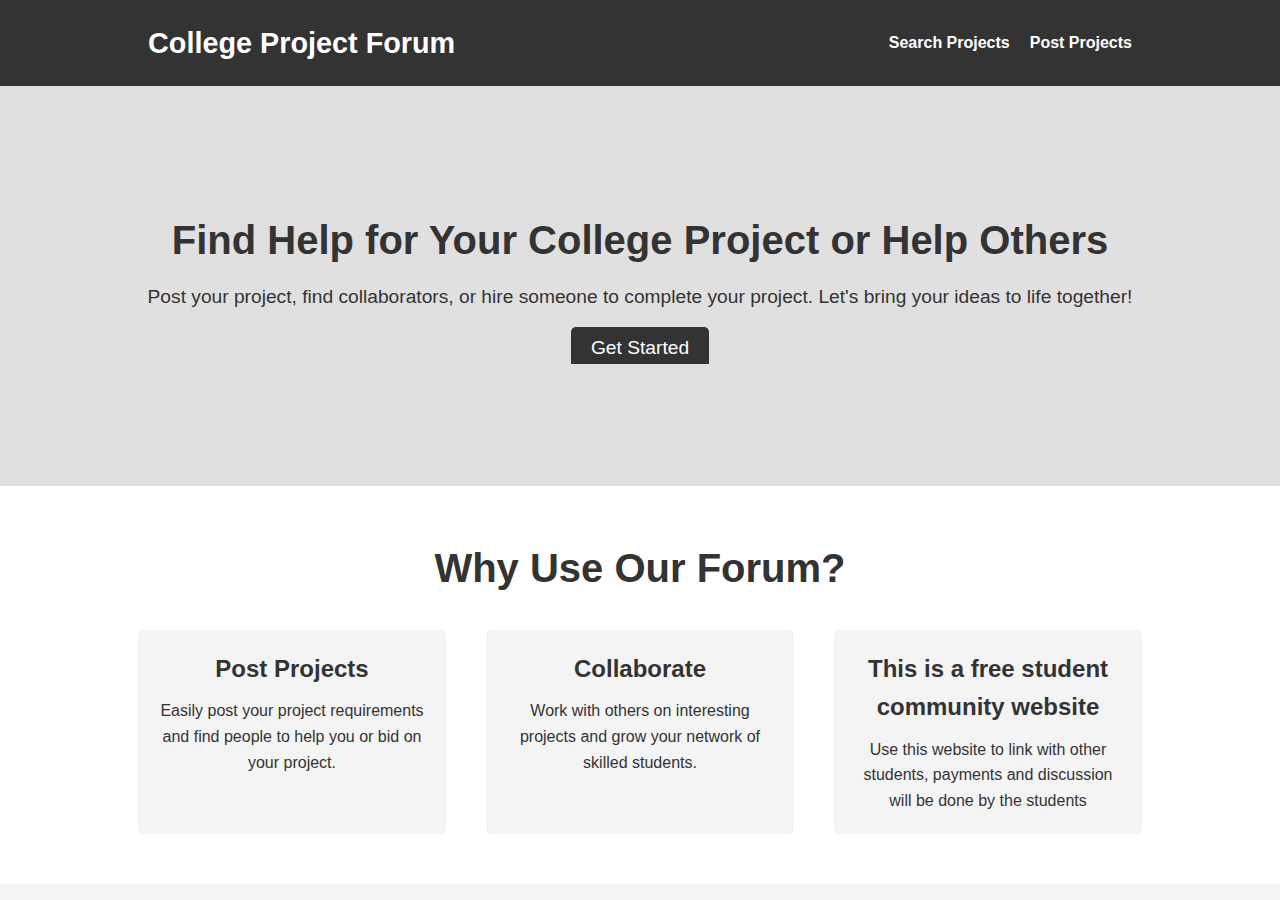
<file: index.html>
<!DOCTYPE html>
<html lang="en">
<head>
    <meta charset="UTF-8">
    <meta name="viewport" content="width=device-width, initial-scale=1.0">
    <title>College Project Forum</title>
    <link rel="stylesheet" href="styles/styles.css">
</head>
<body>
    <!-- Header Section -->
    <header>
        <div class="container">
            <h1 class="website"><a href="">College Project Forum</a></h1>
            <nav>
                <ul>
                    <li><a href="pages/searchproject.html">Search Projects</a></li>
                    <li><a href="pages/postproject.html">Post Projects</a></li>
                </ul>
            </nav>
        </div>
    </header>

    <!-- Hero Section -->
    <section class="hero">
        <div class="container">
            <h2>Find Help for Your College Project or Help Others</h2>
            <p>Post your project, find collaborators, or hire someone to complete your project. Let's bring your ideas to life together!</p>
            <a href="pages/getstarted.html" class="btn">Get Started</a>
        </div>
    </section>

    <!-- Features Section -->
    <section class="features">
        <div class="container">
            <h2>Why Use Our Forum?</h2>
            <div class="feature-grid">
                <div class="feature-item">
                    <h3>Post Projects</h3>
                    <p>Easily post your project requirements and find people to help you or bid on your project.</p>
                </div>
                <div class="feature-item">
                    <h3>Collaborate</h3>
                    <p>Work with others on interesting projects and grow your network of skilled students.</p>
                </div>
                <div class="feature-item">
                    <h3>This is a free student community website</h3>
                    <p>Use this website to link with other students, payments and discussion will be done by the students</p>
                </div>
            </div>
        </div>
    </section>

    <!-- Footer Section -->
    <!-- <footer>
        <div class="container">
            <p>&copy; 2024 College Project Forum | All Rights Reserved</p>
        </div>
    </footer> -->
</body>
</html>
</file>
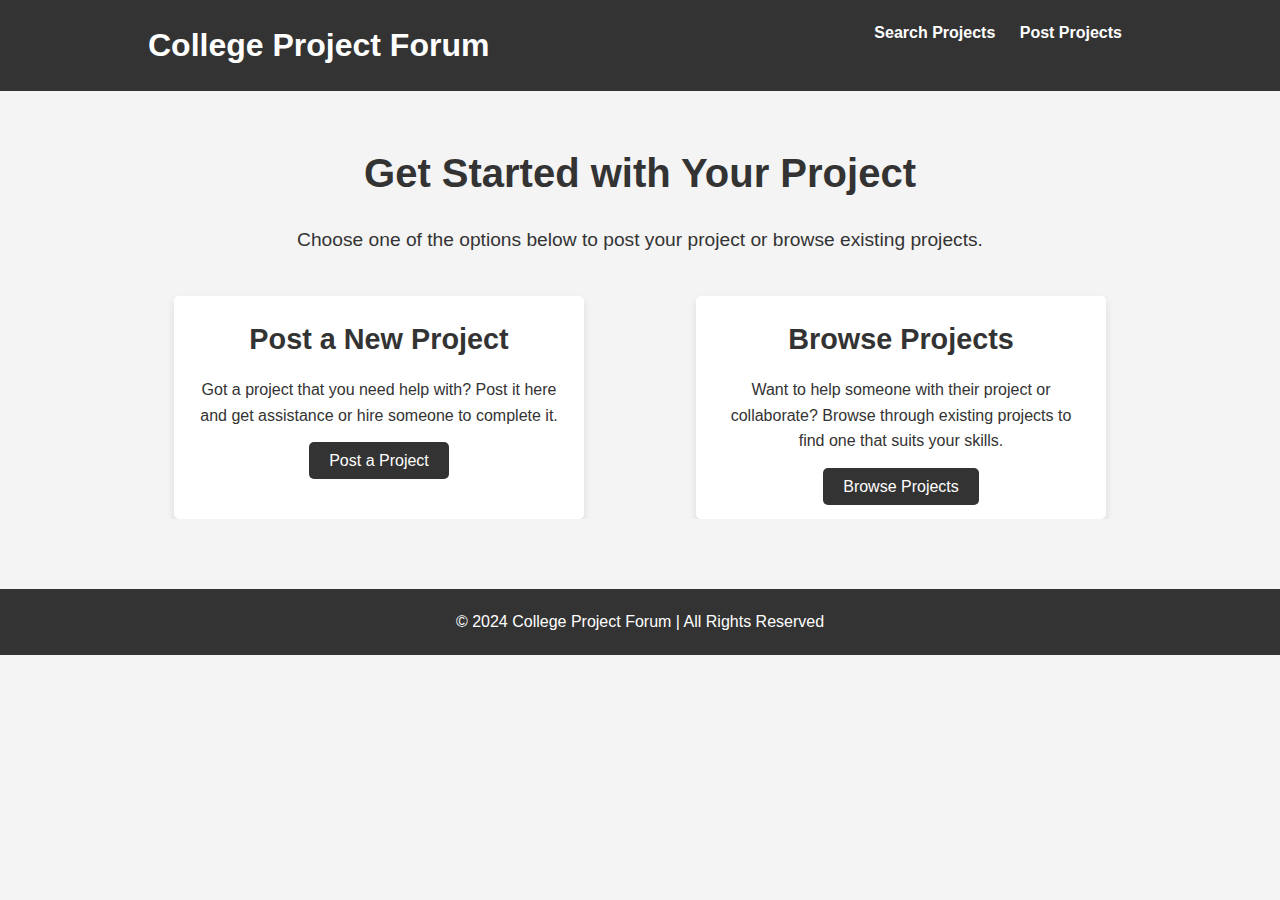
<file: getstarted.html>
<!DOCTYPE html>
<html lang="en">
<head>
    <meta charset="UTF-8">
    <meta name="viewport" content="width=device-width, initial-scale=1.0">
    <title>Get Started - College Project Forum</title>
    <link rel="stylesheet" href="getstarted.css">
</head>
<body>
    <!-- Header Section -->
    <header>
        <div class="container">
            <h1 class="website"><a href="index.html">College Project Forum</a></h1>
            <nav>
                <ul>
                    <li><a href="#">Search Projects</a></li>
                    <li><a href="#">Post Projects</a></li>
            </nav>
        </div>
    </header>

    <!-- Get Started Section -->
    <section class="get-started">
        <div class="container">
            <h2>Get Started with Your Project</h2>
            <p>Choose one of the options below to post your project or browse existing projects.</p>
            <div class="options-grid">
                <div class="option-item">
                    <h3>Post a New Project</h3>
                    <p>Got a project that you need help with? Post it here and get assistance or hire someone to complete it.</p>
                    <a href="#" class="btn">Post a Project</a>
                </div>
                <div class="option-item">
                    <h3>Browse Projects</h3>
                    <p>Want to help someone with their project or collaborate? Browse through existing projects to find one that suits your skills.</p>
                    <a href="#" class="btn">Browse Projects</a>
                </div>
            </div>
        </div>
    </section>

    <!-- Footer Section -->
    <footer>
        <div class="container">
            <p>&copy; 2024 College Project Forum | All Rights Reserved</p>
        </div>
    </footer>
</body>
</html>
</file>
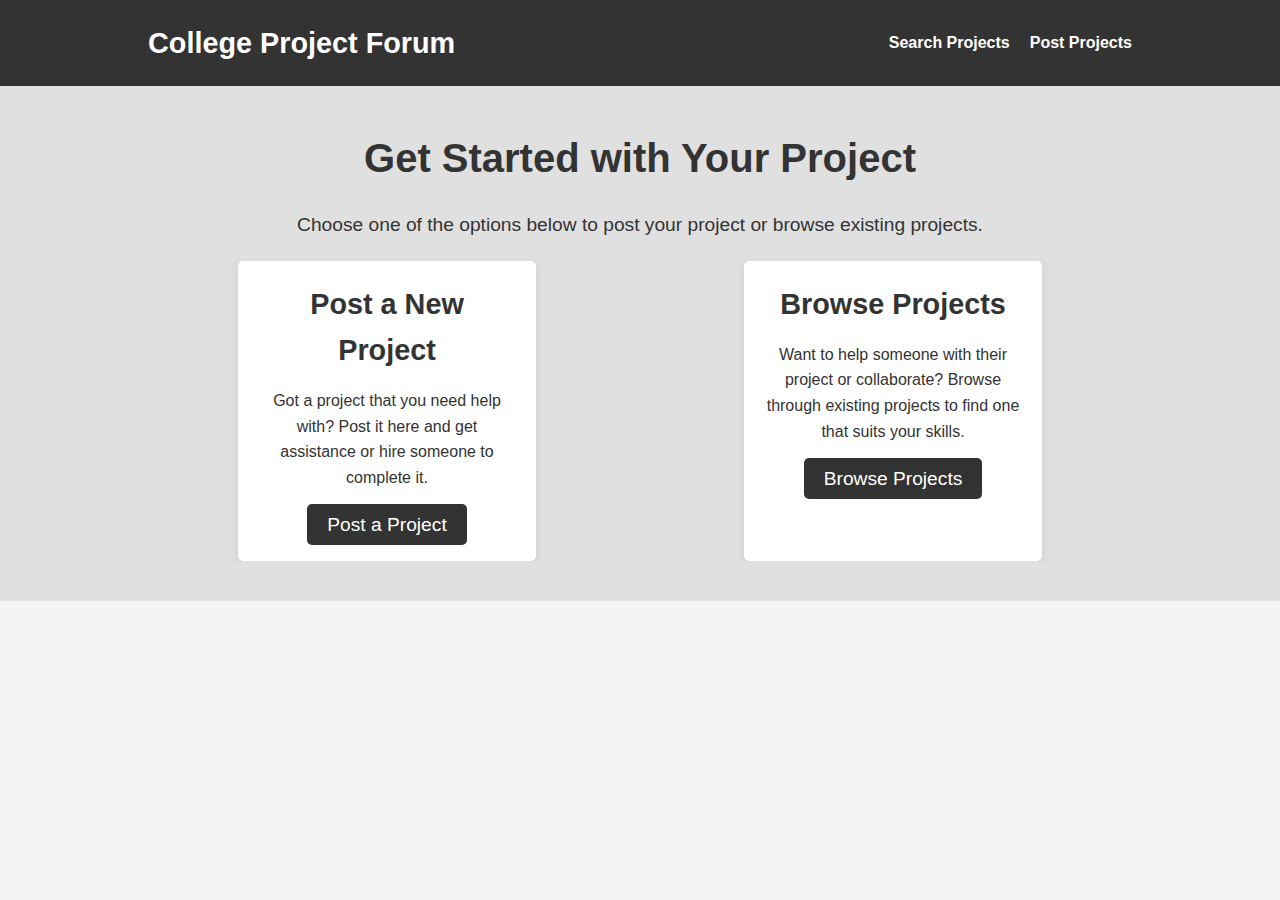
<file: pages/getstarted.html>
<!DOCTYPE html>
<html lang="en">
<head>
    <meta charset="UTF-8">
    <meta name="viewport" content="width=device-width, initial-scale=1.0">
    <title>Get Started - College Project Forum</title>
    <link rel="stylesheet" href="../styles/getstarted.css">
</head>
<body>
    <!-- Header Section -->
    <header>
        <div class="container">
            <h1 class="website"><a href="../index.html">College Project Forum</a></h1>
            <nav>
                <ul>
                    <li><a href="searchproject.html">Search Projects</a></li>
                    <li><a href="postproject.html">Post Projects</a></li>
            </nav>
        </div>
    </header>

    <!-- Get Started Section -->
    <section class="get-started">
        <div class="container">
            <h2>Get Started with Your Project</h2>
            <p>Choose one of the options below to post your project or browse existing projects.</p>
            <div class="options-grid">
                <div class="option-item">
                    <h3>Post a New Project</h3>
                    <p>Got a project that you need help with? Post it here and get assistance or hire someone to complete it.</p>
                    <a href="postproject.html" class="btn">Post a Project</a>
                </div>
                <div class="option-item">
                    <h3>Browse Projects</h3>
                    <p>Want to help someone with their project or collaborate? Browse through existing projects to find one that suits your skills.</p>
                    <a href="searchproject.html" class="btn">Browse Projects</a>
                </div>
            </div>
        </div>
    </section>

    <!-- Footer Section -->
    <!-- <footer>
        <div class="container">
            <p>&copy; 2024 College Project Forum | All Rights Reserved</p>
        </div>
    </footer> -->
</body>
</html>
</file>
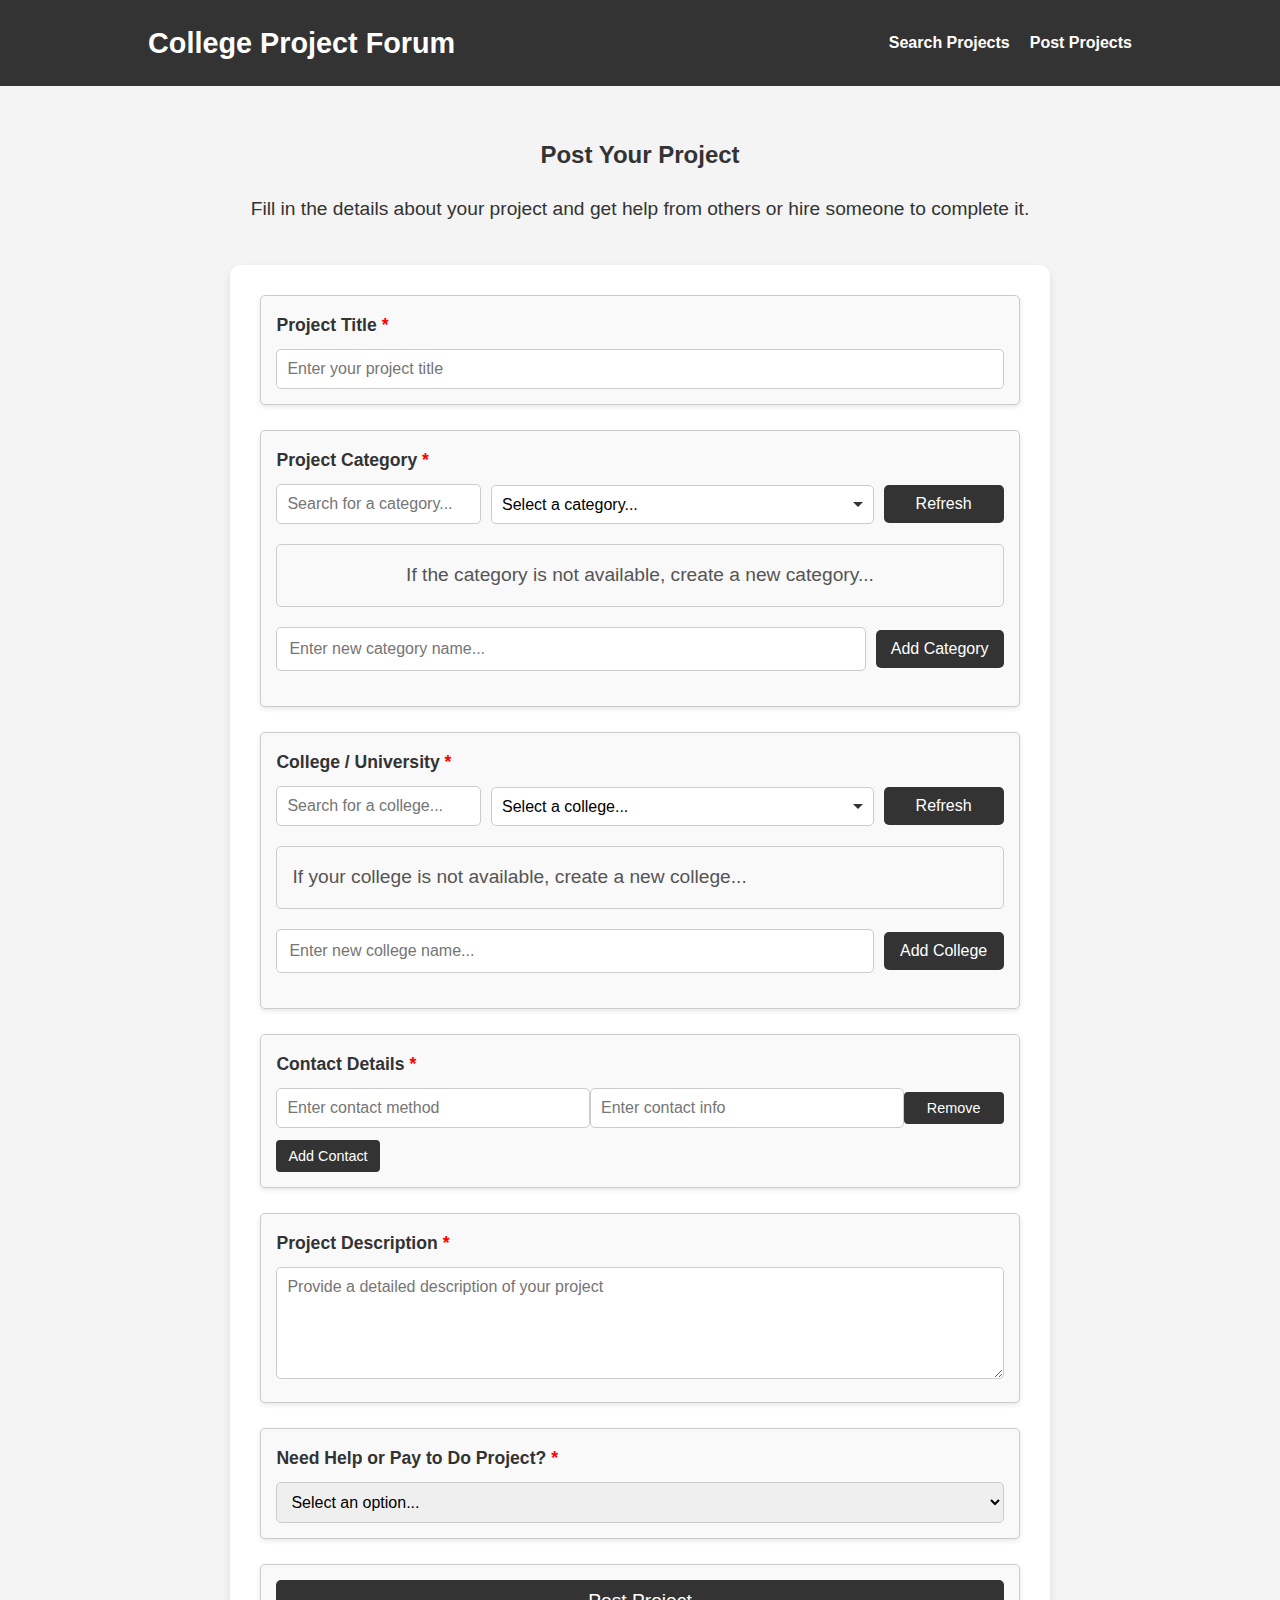
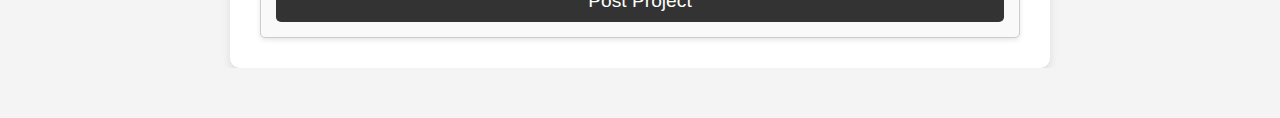
<file: pages/postproject.html>
<!DOCTYPE html>
<html lang="en">
  <head>
    <meta charset="UTF-8" />
    <meta name="viewport" content="width=device-width, initial-scale=1.0" />
    <title>Post a Project - College Project Forum</title>
    <link rel="stylesheet" href="../styles/postproject.css" />
  </head>
  <body>
    <!-- Header Section -->
    <header>
      <div class="container">
        <h1 class="website">
          <a href="../index.html">College Project Forum</a>
        </h1>
        <nav>
          <ul>
            <li><a href="searchproject.html">Search Projects</a></li>
            <li><a href="postproject.html">Post Projects</a></li>
          </ul>
        </nav>
      </div>
    </header>

    <!-- Post Project Section -->
    <section class="post-project">
      <div class="container">
        <h2>Post Your Project</h2>
        <p>
          Fill in the details about your project and get help from others or
          hire someone to complete it.
        </p>

        <form action="#" method="POST" class="project-form">
          <div class="form-group">
            <label for="project-title"
              >Project Title <span style="color: red">*</span></label
            >
            <input
              type="text"
              id="project-title"
              name="project-title"
              placeholder="Enter your project title"
              required
            />
          </div>

          <div class="form-group">
            <label for="project-category"
              >Project Category <span style="color: red">*</span></label
            >
            <div class="select-container">
              <input
                type="text"
                id="category-search"
                placeholder="Search for a category..."
                onkeyup="filterCategories()"
                class="form-control"
              />
              <select
                id="project-category"
                name="project-category"
                required
                class="form-select"
              >
                <option value="">Select a category...</option>
                <!-- Options will be populated dynamically -->
              </select>
              <button
                id="refresh-btn"
                type="button"
                onclick="refreshCategories()"
                class="btn btn-secondary"
              >
                Refresh
              </button>
            </div>
            <div class="info-message">
              <p>If the category is not available, create a new category...</p>
            </div>
            <div class="select-container">
              <input
                type="text"
                id="category-create"
                placeholder="Enter new category name..."
                class="form-control"
              />
              <button
                id="add-category-btn"
                type="button"
                onclick="addCategory()"
                class="btn btn-primary"
              >
                Add Category
              </button>
            </div>
            <div
              id="new-category-message"
              class="message"
              style="margin-top: 10px"
            ></div>
          </div>

          <div class="form-group">
            <label for="project-collage"
              >College / University <span style="color: red">*</span></label
            >
            <div class="select-container">
              <input
                type="text"
                id="collage-search"
                placeholder="Search for a college..."
                onkeyup="filterCollage()"
                class="form-control"
              />
              <select
                id="project-collage"
                name="project-collage"
                required
                class="form-select"
              >
                <option value="">Select a college...</option>
              </select>
              <button
                id="refresh-btn"
                type="button"
                onclick="refreshCollage()"
                class="btn btn-secondary"
              >
                Refresh
              </button>
            </div>

            <div class="collage-info-message">
              <p>If your college is not available, create a new college...</p>
            </div>

            <div class="select-container">
              <input
                type="text"
                id="collage-create"
                placeholder="Enter new college name..."
                class="form-control"
              />
              <button
                id="add-collage-btn"
                type="button"
                onclick="addCollage()"
                class="btn btn-primary"
              >
                Add College
              </button>
            </div>

            <div
              id="new-collage-message"
              class="message"
              style="margin-top: 10px"
            ></div>
          </div>

          <div class="form-group">
            <label for="contact-details"
              >Contact Details <span style="color: red">*</span></label
            >
            <div id="contact-details">
              <div class="contact-item">
                <input
                  type="text"
                  class="contact-input"
                  placeholder="Enter contact method"
                  required
                />
                <input
                  type="text"
                  class="contact-value"
                  placeholder="Enter contact info"
                  required
                />
                <button type="button" class="remove-contact">Remove</button>
              </div>
            </div>
            <button type="button" id="add-contact">Add Contact</button>
          </div>

          <div class="form-group">
            <label for="project-description"
              >Project Description <span style="color: red">*</span></label
            >
            <textarea
              id="project-description"
              name="project-description"
              rows="5"
              placeholder="Provide a detailed description of your project"
              required
            ></textarea>
          </div>

          <div class="form-group">
            <label for="project-assistance"
              >Need Help or Pay to Do Project?
              <span style="color: red">*</span></label
            >
            <select
              id="project-assistance"
              onchange="toggleBudgetField()"
              required
            >
              <option value="">Select an option...</option>
              <option value="help">Help with project</option>
              <option value="pay">Pay to do project</option>
            </select>
          </div>

          <div class="form-group" id="budget-field" style="display: none">
            <label for="budget-amount">Budget Amount (in Rupees)</label>
            <input
              type="number"
              id="budget-amount"
              placeholder="Enter budget amount"
              min="0"
              step="100"
            />
          </div>

          <div class="form-group">
            <button type="submit" class="btn">Post Project</button>
          </div>
        </form>
      </div>
    </section>

    <!-- Footer Section -->
    <!-- <footer>
        <div class="container">
            <p>&copy; 2024 College Project Forum | All Rights Reserved</p>
        </div>
    </footer> -->
    <script src="../script/postproject.js"></script>
  </body>
</html>
</file>
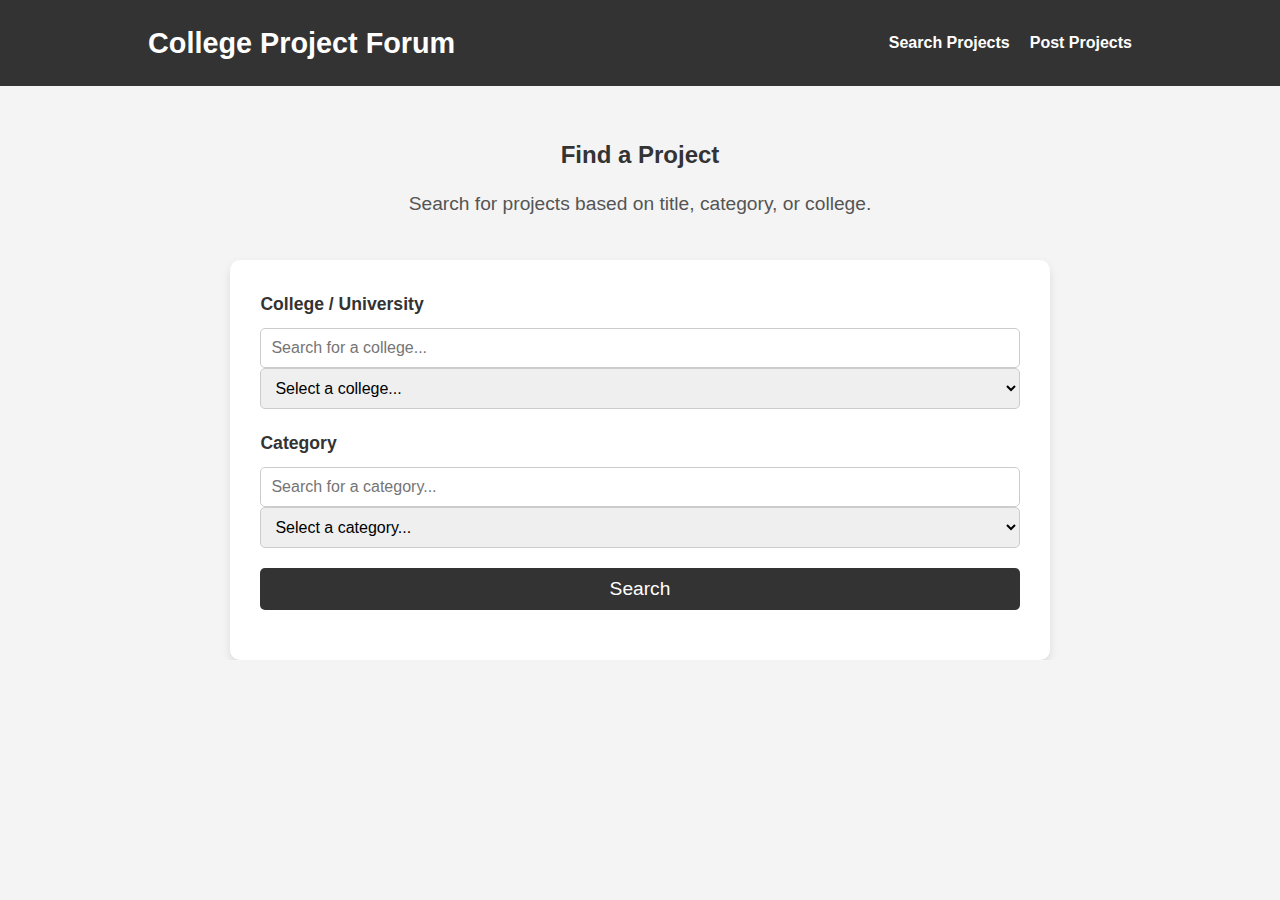
<file: pages/searchproject.html>
<!DOCTYPE html>
<html lang="en">
  <head>
    <meta charset="UTF-8" />
    <meta name="viewport" content="width=device-width, initial-scale=1.0" />
    <title>Search Projects - College Project Forum</title>
    <link rel="stylesheet" href="../styles/searchproject.css" />
  </head>
  <body>
    <!-- Header Section -->
    <header>
      <div class="container">
        <h1 class="website">
          <a href="../index.html">College Project Forum</a>
        </h1>
        <nav>
          <ul>
            <li><a href="searchproject.html">Search Projects</a></li>
            <li><a href="postproject.html">Post Projects</a></li>
          </ul>
        </nav>
      </div>
    </header>

    <!-- Search Project Section -->
    <section class="search-project">
      <div class="container">
        <h2>Find a Project</h2>
        <p>Search for projects based on title, category, or college.</p>

        <form action="#" method="GET" class="search-form">
          <div class="form-group">
            <label for="search-college">College / University</label>
            <div class="select-container">
              <input
                type="text"
                id="college-search"
                placeholder="Search for a college..."
                onkeyup="filterColleges()"
                class="form-control"
              />
              <select
                id="search-college"
                name="search-college"
                class="form-select"
              >
                <option value="">Select a college...</option>
                <!-- Populate dynamically -->
              </select>
            </div>
          </div>

          <div class="form-group">
            <label for="category-search">Category</label>
            <div class="select-container">
              <input
                type="text"
                id="category-search"
                placeholder="Search for a category..."
                onkeyup="filterCategories()"
                class="form-control"
              />
              <select
                id="project-category"
                name="project-category"
                required
                class="form-select"
              >
                <option value="">Select a category...</option>
                <!-- Options will be populated dynamically -->
              </select>
            </div>
          </div>

          <div class="form-group">
            <button type="submit" class="btn">Search</button>
          </div>
        </form>

        <!-- Results Section -->
        <!-- Results Section -->
        <div id="results" class="results-container" style="display: none">
          <!-- Dynamic content will be added here -->
        </div>
      </div>
    </section>

    <script src="../script/searchproject.js"></script>
  </body>
</html>
</file>
<file: styles/styles.css>
* {
  margin: 0;
  padding: 0;
  box-sizing: border-box;
  font-family: Arial, sans-serif;
}

body {
  line-height: 1.6;
  color: #333;
  background-color: #f4f4f4;
}

.container {
  width: 80%;
  margin: auto;
  overflow: hidden;
}

header {
  background: #333;
  color: #fff;
  padding: 20px 0;
}

header .container {
  display: flex;
  justify-content: space-between;
  align-items: center;
}

header h1 {
  font-size: 1.8em;
  margin-left: 20px;
}

header nav ul {
  list-style: none;
  display: flex;
  margin-right: 20px;
}

header nav ul li {
  margin-left: 20px;
}

header nav ul li a {
  color: #fff;
  text-decoration: none;
  font-weight: bold;
}

header nav ul li a:hover {
  color: #f4f4f4;
  text-decoration: underline;
}

.website a {
  color: #fff;
  text-decoration: none;
  font-weight: bold;
}

/* Hero Section */
.hero {
  height: 400px;
  display: flex;
  align-items: center;
  justify-content: center;
  text-align: center;
  padding: 20px;
  background-color: #e0e0e0;
}

.hero h2 {
  font-size: 2.5em;
  margin-bottom: 10px;
}

.hero p {
  font-size: 1.2em;
  margin-bottom: 20px;
}

a {
  color: white;
  text-decoration: none; /* Removes underline */
}

.hero .btn {
  background: #333;
  color: #fff;
  padding: 10px 20px;
  text-decoration: none;
  font-size: 1.2em;
  border-radius: 5px;
  transition: background-color 0.3s ease;
}

.hero .btn:hover {
  background: #555;
}

/* Features Section */
.features {
  padding: 50px 0;
  background-color: #fff;
  text-align: center;
}

.features h2 {
  font-size: 2.5em;
  margin-bottom: 30px;
}

.feature-grid {
  display: flex;
  flex-wrap: wrap;
  justify-content: space-around;
  gap: 20px;
}

.feature-item {
  background: #f4f4f4;
  padding: 20px;
  border-radius: 5px;
  flex: 1 1 300px; /* Grow, shrink, with a minimum width */
  max-width: 30%;
}

.feature-item h3 {
  font-size: 1.5em;
  margin-bottom: 10px;
}

.feature-item p {
  font-size: 1em;
}

/* Responsive Styles */
@media only screen and (max-width: 768px) {
  /* Adjust header for smaller screens */
  header {
    padding: 15px 0;
  }

  header .container {
    flex-direction: column;
    align-items: center;
  }

  header h1 {
    font-size: 1.5em;
    margin: 10px 0;
  }

  header nav ul {
    flex-direction: column;
    align-items: center;
    margin-top: 10px;
  }

  header nav ul li {
    margin: 10px 0;
  }

  /* Hero section adjustments */
  .hero {
    height: auto;
    padding: 40px 20px;
  }

  .hero h2 {
    font-size: 2em;
  }

  .hero p {
    font-size: 1em;
  }

  .hero .btn {
    font-size: 1em;
    padding: 8px 16px;
  }

  /* Features section adjustments */
  .feature-item {
    flex: 1 1 100%; /* Full width for smaller screens */
    max-width: 100%;
    margin-bottom: 20px;
  }
}

@media only screen and (max-width: 480px) {
  /* Header smaller text */
  header h1 {
    font-size: 1.4em;
  }

  header nav ul {
    text-align: center;
  }

  /* Hero section text */
  .hero h2 {
    font-size: 1.8em;
  }

  .hero p {
    font-size: 0.9em;
  }

  .hero .btn {
    font-size: 0.9em;
    padding: 6px 12px;
  }
}
</file>
<file: getstarted.css>
* {
    margin: 0;
    padding: 0;
    box-sizing: border-box;
    font-family: Arial, sans-serif;
}

body {
    line-height: 1.6;
    color: #333;
    background-color: #f4f4f4;
}

.container {
    width: 80%;
    margin: auto;
    overflow: hidden;
}

header {
    background: #333;
    color: #fff;
    padding: 20px 0;
}

header h1 {
    float: left;
    margin-left: 20px;
}

header nav {
    float: right;
    margin-right: 20px;
}

header nav ul {
    list-style: none;
}

header nav ul li {
    display: inline;
    margin: 0 10px;
}

header nav ul li a {
    color: #fff;
    text-decoration: none;
    font-weight: bold;
}

header nav ul li a:hover {
    color: #f4f4f4;
    text-decoration: underline;
}

.website a{
    color: #fff;
    text-decoration: none;
    font-weight: bold;
}

.get-started {
    padding: 50px 0;
    background-color: #f4f4f4;
    text-align: center;
}

.get-started h2 {
    font-size: 2.5em;
    margin-bottom: 20px;
}

.get-started p {
    font-size: 1.2em;
    margin-bottom: 40px;
}

.options-grid {
    display: flex;
    justify-content: space-around;
    gap: 20px;
}

.option-item {
    background: #fff;
    padding: 20px;
    border-radius: 5px;
    width: 40%;
    box-shadow: 0px 4px 8px rgba(0, 0, 0, 0.1);
    transition: transform 0.3s;
}

.option-item:hover {
    transform: scale(1.05);
}

.option-item h3 {
    font-size: 1.8em;
    margin-bottom: 15px;
}

.option-item p {
    font-size: 1em;
    margin-bottom: 20px;
}

.option-item .btn {
    background: #333;
    color: #fff;
    padding: 10px 20px;
    text-decoration: none;
    border-radius: 5px;
}

.option-item .btn:hover {
    background: #555;
}

footer {
    background: #333;
    color: #fff;
    text-align: center;
    padding: 20px 0;
    margin-top: 20px;
}
</file>
<file: styles/getstarted.css>
* {
  margin: 0;
  padding: 0;
  box-sizing: border-box;
  font-family: Arial, sans-serif;
}

body {
  line-height: 1.6;
  color: #333;
  background-color: #f4f4f4;
}

.container {
  width: 80%;
  margin: auto;
  overflow: hidden;
}

header {
  background: #333;
  color: #fff;
  padding: 20px 0;
}

header .container {
  display: flex;
  justify-content: space-between;
  align-items: center;
}

header h1 {
  font-size: 1.8em;
  margin-left: 20px;
}

header nav ul {
  list-style: none;
  display: flex;
  margin-right: 20px;
}

header nav ul li {
  margin-left: 20px;
}

header nav ul li a {
  color: #fff;
  text-decoration: none;
  font-weight: bold;
}

header nav ul li a:hover {
  color: #f4f4f4;
  text-decoration: underline;
}

/* Hero Section */
.get-started {
  height: auto;
  padding: 40px 20px;
  text-align: center;
  background-color: #e0e0e0;
}

.get-started h2 {
  font-size: 2.5em;
  margin-bottom: 20px;
}

.get-started p {
  font-size: 1.2em;
  margin-bottom: 20px;
}

a {
  color: white;
  text-decoration: none;
}

/* a:hover {
  text-decoration: underline;
} */

.get-started .btn {
  background: #333;
  color: #fff;
  padding: 10px 20px;
  text-decoration: none;
  font-size: 1.2em;
  border-radius: 5px;
  transition: background-color 0.3s ease;
}

.get-started .btn:hover {
  background: #555;
}

/* Options Grid Section */
.options-grid {
  display: flex;
  flex-wrap: wrap;
  justify-content: space-around;
  gap: 20px;
}

.option-item {
  background: #fff;
  padding: 20px;
  border-radius: 5px;
  flex: 1 1 300px; /* Flexible with a minimum width */
  max-width: 30%;
  box-shadow: 0px 4px 8px rgba(0, 0, 0, 0.1);
}

.option-item h3 {
  font-size: 1.8em;
  margin-bottom: 15px;
}

.option-item p {
  font-size: 1em;
  margin-bottom: 20px;
}

.option-item .btn {
  background: #333;
  color: #fff;
  padding: 10px 20px;
  text-decoration: none;
  border-radius: 5px;
}

.option-item .btn:hover {
  background: #555;
}

/* Responsive Styles */
@media only screen and (max-width: 768px) {
  /* Adjust header for smaller screens */
  header {
    padding: 15px 0;
  }

  header .container {
    flex-direction: column;
    align-items: center;
  }

  header h1 {
    font-size: 1.5em;
    margin: 10px 0;
  }

  header nav ul {
    flex-direction: column;
    align-items: center;
    margin-top: 10px;
  }

  header nav ul li {
    margin: 10px 0;
  }

  /* Hero section adjustments */
  .get-started h2 {
    font-size: 2em;
  }

  .get-started p {
    font-size: 1em;
  }

  .get-started .btn {
    font-size: 1em;
    padding: 8px 16px;
  }

  /* Options section adjustments */
  .option-item {
    flex: 1 1 100%; /* Full width for smaller screens */
    max-width: 100%;
    margin-bottom: 20px;
  }
}

@media only screen and (max-width: 480px) {
  header h1 {
    font-size: 1.4em;
  }

  header nav ul {
    text-align: center;
  }

  .get-started h2 {
    font-size: 1.8em;
  }

  .get-started p {
    font-size: 0.9em;
  }

  .get-started .btn {
    font-size: 0.9em;
    padding: 6px 12px;
  }
}
</file>
<file: styles/postproject.css>
* {
  margin: 0;
  padding: 0;
  box-sizing: border-box;
  font-family: Arial, sans-serif;
}

body {
  line-height: 1.6;
  color: #333;
  background-color: #f4f4f4;
}

.container {
  width: 80%;
  margin: auto;
  overflow: hidden;
}

header {
  background: #333;
  color: #fff;
  padding: 20px 0;
}

header .container {
  display: flex;
  justify-content: space-between;
  align-items: center;
}

header h1 {
  font-size: 1.8em;
  margin-left: 20px;
}

header nav ul {
  list-style: none;
  display: flex;
  margin-right: 20px;
}

header nav ul li {
  margin-left: 20px;
}

header nav ul li a {
  color: #fff;
  text-decoration: none;
  font-weight: bold;
}

header nav ul li a:hover {
  color: #f4f4f4;
  text-decoration: underline;
}

.website a {
  color: #fff;
  text-decoration: none;
  font-weight: bold;
}

.post-project {
  padding: 50px 0;
  background-color: #f4f4f4;
  text-align: center;
}

.post-project h2 {
  font-size: 1.5em;
  margin-bottom: 20px;
}

.post-project p {
  font-size: 1.2em;
  margin-bottom: 40px;
}

.project-form {
  width: 80%;
  margin: auto;
  background: #fff;
  padding: 30px;
  border-radius: 10px;
  box-shadow: 0px 4px 8px rgba(0, 0, 0, 0.1);
}

.form-group {
  margin-bottom: 20px;
  text-align: left;
}

.form-group label {
  font-size: 1.1em;
  font-weight: bold;
  margin-bottom: 10px;
  display: block;
}

.select-container {
  display: flex;
  align-items: center;
}

.select-container input[type="text"] {
  flex: 1;
  margin-right: 10px;
}

.select-container select {
  flex-basis: 200px;
  appearance: none;
  background-color: #fff;
  background-image: url('data:image/svg+xml;utf8,<svg xmlns="http://www.w3.org/2000/svg" width="10" height="5" viewBox="0 0 10 5"><polygon points="0,0 5,5 10,0" style="fill:%23333;"/></svg>');
  background-repeat: no-repeat;
  background-position: right 10px center;
  background-size: 10px;
}

.form-group input[type="text"],
.form-group input[type="number"],
.form-group input[type="date"],
.form-group textarea,
.form-group select {
  width: 100%;
  padding: 10px;
  font-size: 1em;
  border: 1px solid #ccc;
  border-radius: 5px;
  box-sizing: border-box;
}

.form-group textarea {
  resize: vertical;
}

.form-group button {
  background: #333;
  color: #fff;
  padding: 10px 20px;
  font-size: 1.2em;
  border-radius: 5px;
  cursor: pointer;
  text-align: center;
  width: 100%;
  border: none;
}

.form-group button:hover {
  background: #555;
}

footer {
  background: #333;
  color: #fff;
  text-align: center;
  padding: 20px 0;
  margin-top: 20px;
}

.select-container {
  display: flex;
  align-items: center;
  margin-bottom: 20px;
}

#category-create {
  flex: 1;
  padding: 12px; /* Slightly increased padding for comfort */
  font-size: 1em;
  border: 1px solid #ccc;
  border-radius: 5px;
  margin-right: 10px;
  transition: border-color 0.3s, box-shadow 0.3s; /* Added box-shadow transition */
}

#category-create:focus {
  border-color: #333;
  outline: none;
  box-shadow: 0 0 5px rgba(51, 51, 51, 0.5); /* Subtle shadow on focus */
}

#add-category-btn {
  background: #333;
  color: #fff;
  padding: 10px 15px; /* Increased padding for a better button size */
  font-size: 1em; /* Increased font size for readability */
  border-radius: 5px;
  cursor: pointer;
  border: none;
  transition: background-color 0.3s;
  width: auto;
  min-width: 120px; /* Slightly increased minimum width */
}

#add-category-btn:hover {
  background: #555;
}

#new-category-message {
  margin-top: 10px;
  color: #666;
  font-size: 0.9em;
  transition: color 0.3s;
}

#new-category-message.success {
  color: green;
}

#new-category-message.error {
  color: red;
}

.info-message {
  background-color: #f9f9f9;
  border: 1px solid #ccc;
  border-radius: 5px;
  padding: 15px;
  margin: 20px 0;
  text-align: center;
  font-size: 1em;
  color: #555;
}

.info-message p {
  margin: 0;
}

#refresh-btn {
  background: #333;
  color: #fff;
  padding: 10px 15px; /* Increased padding for a better button size */
  font-size: 1em; /* Increased font size for readability */
  border-radius: 5px;
  cursor: pointer;
  border: none;
  transition: background-color 0.3s;
  width: auto;
  min-width: 120px;
}

#refresh-btn:hover {
  background: #555;
}

.select-container {
  display: flex;
  align-items: center; /* Align items vertically */
  margin-bottom: 20px; /* Space below the container */
}

.form-control,
.form-select {
  flex: 1;
  margin-right: 10px; /* Space between elements */
}

#collage-create {
  flex: 1;
  padding: 12px; /* Slightly increased padding for comfort */
  font-size: 1em;
  border: 1px solid #ccc;
  border-radius: 5px;
  margin-right: 10px;
  transition: border-color 0.3s, box-shadow 0.3s; /* Added box-shadow transition */
}

#collage-create:focus {
  border-color: #333;
  outline: none;
  box-shadow: 0 0 5px rgba(51, 51, 51, 0.5); /* Subtle shadow on focus */
}

#add-collage-btn {
  background: #333;
  color: #fff;
  padding: 10px 15px; /* Increased padding for a better button size */
  font-size: 1em; /* Increased font size for readability */
  border-radius: 5px;
  cursor: pointer;
  border: none;
  transition: background-color 0.3s;
  width: auto;
  min-width: 120px; /* Slightly increased minimum width */
}

#add-collage-btn:hover {
  background: #555;
}

#new-collage-message {
  margin-top: 10px;
  color: #666;
  font-size: 0.9em;
  transition: color 0.3s;
}

#new-collage-message.success {
  color: green;
}

#new-collage-message.error {
  color: red;
}

.collage-info-message {
  background-color: #f9f9f9;
  border: 1px solid #ccc;
  border-radius: 5px;
  padding: 15px;
  margin: 20px 0;
  text-align: left; /* Left-aligned text */
  font-size: 1em;
  color: #555;
}

.collage-info-message p {
  margin: 0;
}

#refresh-collage-btn {
  background: #333;
  color: #fff;
  padding: 10px 15px; /* Increased padding for a better button size */
  font-size: 1em; /* Increased font size for readability */
  border-radius: 5px;
  cursor: pointer;
  border: none;
  transition: background-color 0.3s;
  width: auto;
  min-width: 120px;
}

#refresh-collage-btn:hover {
  background: #555;
}

.form-group {
  margin-bottom: 25px; /* Space between groups */
  background-color: #f9f9f9; /* Light background for differentiation */
  border: 1px solid #ccc; /* Border for definition */
  border-radius: 5px; /* Rounded corners */
  padding: 15px; /* Padding for inner spacing */
  box-shadow: 0px 2px 5px rgba(0, 0, 0, 0.1); /* Subtle shadow effect */
}

.form-group:last-child {
  margin-bottom: 0; /* Remove margin for the last group */
}

.contact-item {
  display: flex;
  align-items: center;
  margin-bottom: 12px; /* Slightly increased space between contact items */
}

.contact-item button,
#add-contact {
  background: #333;
  color: #fff;
  padding: 8px 12px; /* Reduced padding for smaller button size */
  font-size: 0.9em; /* Decreased font size */
  border-radius: 4px; /* Slightly smaller border radius */
  cursor: pointer;
  border: none;
  transition: background-color 0.3s;
  width: auto;
  min-width: 100px; /* Adjusted minimum width */
}

.contact-item button:hover,
#add-contact:hover {
  background: #555;
}

.contact-input:focus,
.contact-value:focus {
  border-color: #333; /* Change border color on focus */
  outline: none; /* Remove default outline */
  box-shadow: 0 0 3px rgba(51, 51, 51, 0.3); /* Add shadow effect on focus */
}

#budget-amount {
  width: 100%; /* Full width for input */
  padding: 10px; /* Consistent padding */
  border: 1px solid #ccc; /* Add border */
  border-radius: 5px; /* Rounded corners */
}

@media only screen and (max-width: 768px) {
  /* Adjust header for smaller screens */
  header {
    padding: 15px 0; /* Padding for header */
  }

  header .container {
    flex-direction: column; /* Stack elements vertically */
    align-items: center; /* Center align items */
  }

  header h1 {
    font-size: 1.5em; /* Font size for the header */
    margin: 10px 0; /* Margin above and below */
  }

  header nav ul {
    flex-direction: column; /* Stack navigation items vertically */
    align-items: center; /* Center align navigation items */
    margin-top: 10px; /* Margin above the navigation */
  }

  header nav ul li {
    margin: 10px 0; /* Space between navigation items */
  }

  /* Form styles for smaller screens */
  .form-group input[type="text"],
  .form-group input[type="number"],
  .form-group input[type="date"],
  .form-group textarea,
  .form-group select {
    width: 100%; /* Full width for input and select elements */
    padding: 10px; /* Padding inside the input/select */
    font-size: 0.9em; /* Slightly smaller font size */
  }

  .search-form,
  .project-form {
    padding: 20px; /* Adjust padding for forms */
  }

  .select-container input[type="text"],
  .select-container select {
    flex-basis: 100%; /* Full width for input/select elements */
    margin-bottom: 10px; /* Space below each element */
  }
}

@media only screen and (max-width: 480px) {
  header h1 {
    font-size: 1.4em;
  }

  header nav ul {
    text-align: center;
  }

  .project-form {
    width: 95%; /* Increased width to utilize more screen space */
    padding: 20px; /* Consistent padding */
    margin: auto; /* Center the form on the page */
    background-color: #fff; /* Light background for visibility */
    border-radius: 8px; /* Rounded corners for a softer look */
    box-shadow: 0 2px 5px rg ba(0, 0, 0, 0.1); /* Subtle shadow for depth */
  }
  .form-group input[type="text"],
  .form-group input[type="number"],
  .form-group input[type="date"],
  .form-group textarea,
  .form-group select {
    font-size: 1em; /* Increased font size for better readability */
    padding: 12px; /* Increased padding for larger touch targets */
    width: 100%; /* Full width to utilize space */
    margin-bottom: 10px; /* Space between elements */
    border: 1px solid #ccc; /* Clear border for definition */
    border-radius: 5px; /* Rounded corners for input fields */
    box-shadow: inset 0 1px 3px rgba(0, 0, 0, 0.1); /* Soft inner shadow for depth */
  }

  /* Ensure the Remove button is below the input fields */
  .contact-item {
    display: flex;
    flex-direction: column; /* Stack input and button vertically */
  }

  .contact-item .remove-contact {
    margin-top: 10px; /* Space above the Remove button */
    padding: 12px; /* Same padding as the Add Contact button */
    background: #333; /* Keep the same background for buttons */
    color: #fff; /* White text for contrast */
    border-radius: 5px; /* Rounded corners for buttons */
    cursor: pointer; /* Pointer cursor for buttons */
    width: 100%; /* Full width for buttons */
    font-size: 1em; /* Set font size for consistency */
  }

  /* Center the Add Contact button */
  .form-group {
    display: flex;
    flex-direction: column; /* Stack elements vertically */
    align-items: center; /* Center items horizontally */
  }

  #add-contact {
    font-size: 1em; /* Set button font size for better readability */
    padding: 10px; /* Increased padding for a larger touch target */
    background: #333; /* Keep dark background for buttons */
    color: #fff; /* White text for contrast */
    border-radius: 5px; /* Rounded corners for buttons */
    cursor: pointer; /* Pointer cursor for buttons */
    width: 20%; /* Full width for buttons */
    margin-top: 10px; /* Space above the Add Contact button */
  }

  .form-group button:hover {
    background: #555; /* Darker background on hover */
  }

  .select-container {
    display: flex;
    flex-direction: column; /* Stack input and select elements */
  }

  .select-container input[type="text"],
  .select-container select {
    flex-basis: 100%; /* Full width for input and select */
    margin-bottom: 10px; /* Space below each element */
  }
}
</file>
<file: styles/searchproject.css>
* {
  margin: 0;
  padding: 0;
  box-sizing: border-box;
  font-family: Arial, sans-serif;
}

body {
  line-height: 1.6;
  color: #333;
  background-color: #f4f4f4;
}

.container {
  width: 80%;
  margin: auto;
  overflow: hidden;
}

header {
  background: #333;
  color: #fff;
  padding: 20px 0;
}

header .container {
  display: flex;
  justify-content: space-between;
  align-items: center;
}

header h1 {
  font-size: 1.8em;
  margin-left: 20px;
}

h2 {
  font-size: 1.5em; /* Adjust font size for better visibility */
  margin-bottom: 15px; /* More space below the title */
  margin-top: 50px;
  color: #333; /* Darker color for better contrast */
  text-align: center;
}

p {
  font-size: 1.2em; /* Slightly larger font for better readability */
  margin-bottom: 40px; /* Increased space below the paragraph */
  color: #555; /* Softer color for a more inviting look */
  text-align: center;
}

header nav ul {
  list-style: none;
  display: flex;
  margin-right: 20px;
}

header nav ul li {
  margin-left: 20px;
}

header nav ul li a {
  color: #fff;
  text-decoration: none;
  font-weight: bold;
}

header nav ul li a:hover {
  color: #f4f4f4;
  text-decoration: underline;
}

.search-section {
  padding: 50px 0;
  text-align: center;
}

.search-section h2 {
  font-size: 2.5em;
  margin-bottom: 20px;
}

.search-section p {
  font-size: 1.2em;
  margin-bottom: 40px;
}

.search-form {
  width: 80%;
  margin: auto;
  background: #fff;
  padding: 30px;
  border-radius: 10px;
  box-shadow: 0px 4px 8px rgba(0, 0, 0, 0.1);
}

.form-group {
  margin-bottom: 20px;
  text-align: left;
}

.website a {
  color: #fff;
  text-decoration: none;
  font-weight: bold;
}

.form-group label {
  font-size: 1.1em;
  font-weight: bold;
  margin-bottom: 10px;
  display: block;
}

.form-group input[type="text"],
.form-group input[type="search"],
.form-group select {
  width: 100%;
  padding: 10px;
  font-size: 1em;
  border: 1px solid #ccc;
  border-radius: 5px;
  box-sizing: border-box;
}

.form-group button {
  background: #333;
  color: #fff;
  padding: 10px 20px;
  font-size: 1.2em;
  border-radius: 5px;
  cursor: pointer;
  text-align: center;
  width: 100%;
  border: none;
}

.form-group button:hover {
  background: #555;
}

footer {
  background: #333;
  color: #fff;
  text-align: center;
  padding: 20px 0;
  margin-top: 20px;
}

/* Responsive styles */
@media only screen and (max-width: 768px) {
  header {
    padding: 15px 0;
  }

  header .container {
    flex-direction: column;
    align-items: center;
  }

  header h1 {
    font-size: 1.5em;
    margin: 10px 0;
  }

  header nav ul {
    flex-direction: column;
    align-items: center;
    margin-top: 10px;
  }

  header nav ul li {
    margin: 10px 0;
  }

  h2 {
    font-size: 1.5em; /* Adjust font size for better visibility */
    margin-bottom: 15px; /* More space below the title */
    margin-top: 20px;
    color: #333; /* Darker color for better contrast */
    text-align: center;
  }

  p {
    font-size: 1.2em; /* Slightly larger font for better readability */
    margin-bottom: 40px; /* Increased space below the paragraph */
    color: #555; /* Softer color for a more inviting look */
    text-align: center;
  }

  .search-form {
    padding: 20px;
  }

  .form-group input[type="text"],
  .form-group input[type="search"],
  .form-group select {
    font-size: 0.9em;
  }
}

@media only screen and (max-width: 480px) {
  header h1 {
    font-size: 1.4em;
  }

  h2 {
    font-size: 1.5em; /* Adjust font size for better visibility */
    margin-bottom: 15px; /* More space below the title */
    margin-top: 20px;
    color: #333; /* Darker color for better contrast */
    text-align: center;
  }

  p {
    font-size: 1.2em; /* Slightly larger font for better readability */
    margin-bottom: 40px; /* Increased space below the paragraph */
    color: #555; /* Softer color for a more inviting look */
    text-align: center;
  }

  .search-form {
    width: 95%;
    padding: 20px;
    border-radius: 8px;
  }

  .form-group input[type="text"],
  .form-group input[type="search"],
  .form-group select {
    font-size: 1em;
    padding: 12px;
    margin-bottom: 5px;
  }

  .form-group button {
    font-size: 1em;
    padding: 12px;
  }
}
</file>
